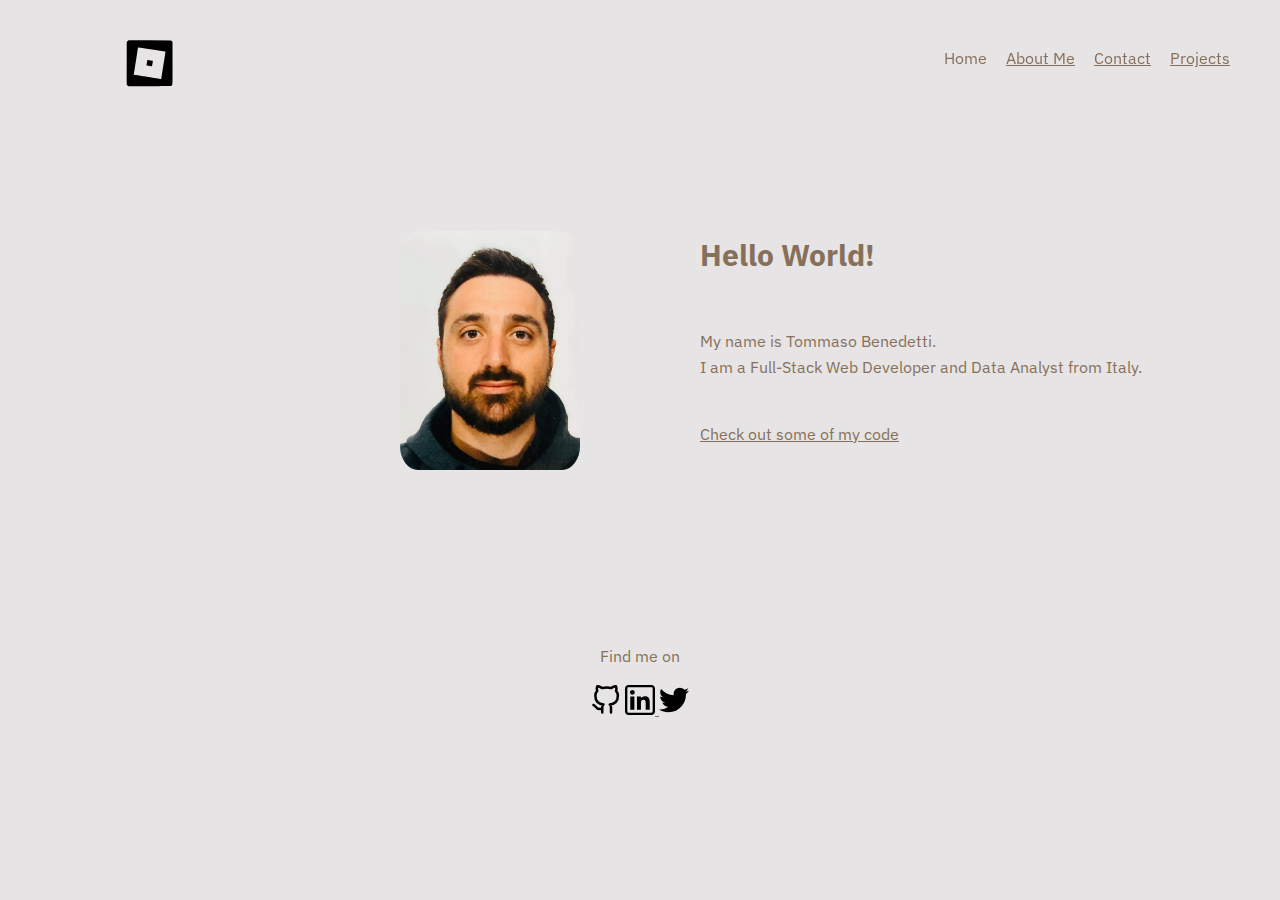
<file: index.html>
<!DOCTYPE html>
<html lang="en">

<head>
  <meta charset="UTF-8">
  <meta name="viewport" content="width=device-width, initial-scale=1">
  <title>Tommaso Benedetti</title>
  <link rel="shortcut icon" href="img/favicon.ico" type="image/x-icon" />
  <link rel="stylesheet" type="text/css" href="./css/normalize.css">
  <link rel="preconnect" href="https://fonts.googleapis.com">
  <link rel="preconnect" href="https://fonts.gstatic.com" crossorigin>

  <link href="https://fonts.googleapis.com/css2?family=IBM+Plex+Sans:wght@300&display=swap" rel="stylesheet">
  <link rel="stylesheet" type="text/css" href="css/style.production.css">
</head>

<body>

  <header class="page-header">
    <a href="index.html"></a><img src="img/logo.svg" width="200" height="70" alt="logo" class="page-header__item"></a>

    <nav class="page-header__item">
      <ul role="menubar" class="navigation-list">
        <li role="presentation">
          <a href="index.html" role="menuitem" class="navigation-list__item navigation-list__item--active">Home</a>
        </li>
        <li role="presentation">
          <a href="about.html" role="menuitem" class="navigation-list__item">About Me</a>
        </li>
        <li role="presentation">
          <a href="contact.html" role="menuitem" class="navigation-list__item">Contact</a>
        </li>
        <li role="presentation">
          <a href="work.html" role="menuitem" class="navigation-list__item">Projects</a>
        </li>
      </ul>
    </nav>
  </header>

  <br>
  <br>

  <main>
    <div class="profile">
      <img src="img/profile_portrait.jpg" class="profile-picture" alt="Tommaso Benedetti Portrait">

      <h1 class="hello-world">Hello World!</h1>

      <p class="profile-text">
        My name is Tommaso Benedetti.
        <br>I am a Full-Stack Web Developer and Data Analyst from Italy.
        <br>
        <br>

      </p>
      <a href="work.html">Check out some of my code</a>
      </p>
    </div>
  </main>

  <footer class="page-footer">
    <p>Find me on</p>
    <div class="social-media">
      <a href="https://github.com/tommasobenedetti" target="_blank"><img src="img/github_icon.svg" alt="Github"></a>
      <a href="https://linkedin.com/in/tommaso-benedetti-64ab6b145" target="_blank"><img src="img/linkedin_icon.svg"
          alt="linkedin">
        <a href="https://twitter.com/TommBene" target="_blank"><img src="img/twitter_icon.svg" alt="twitter">
        </a>
    </div>
  </footer>

</body>

</html>
</file>
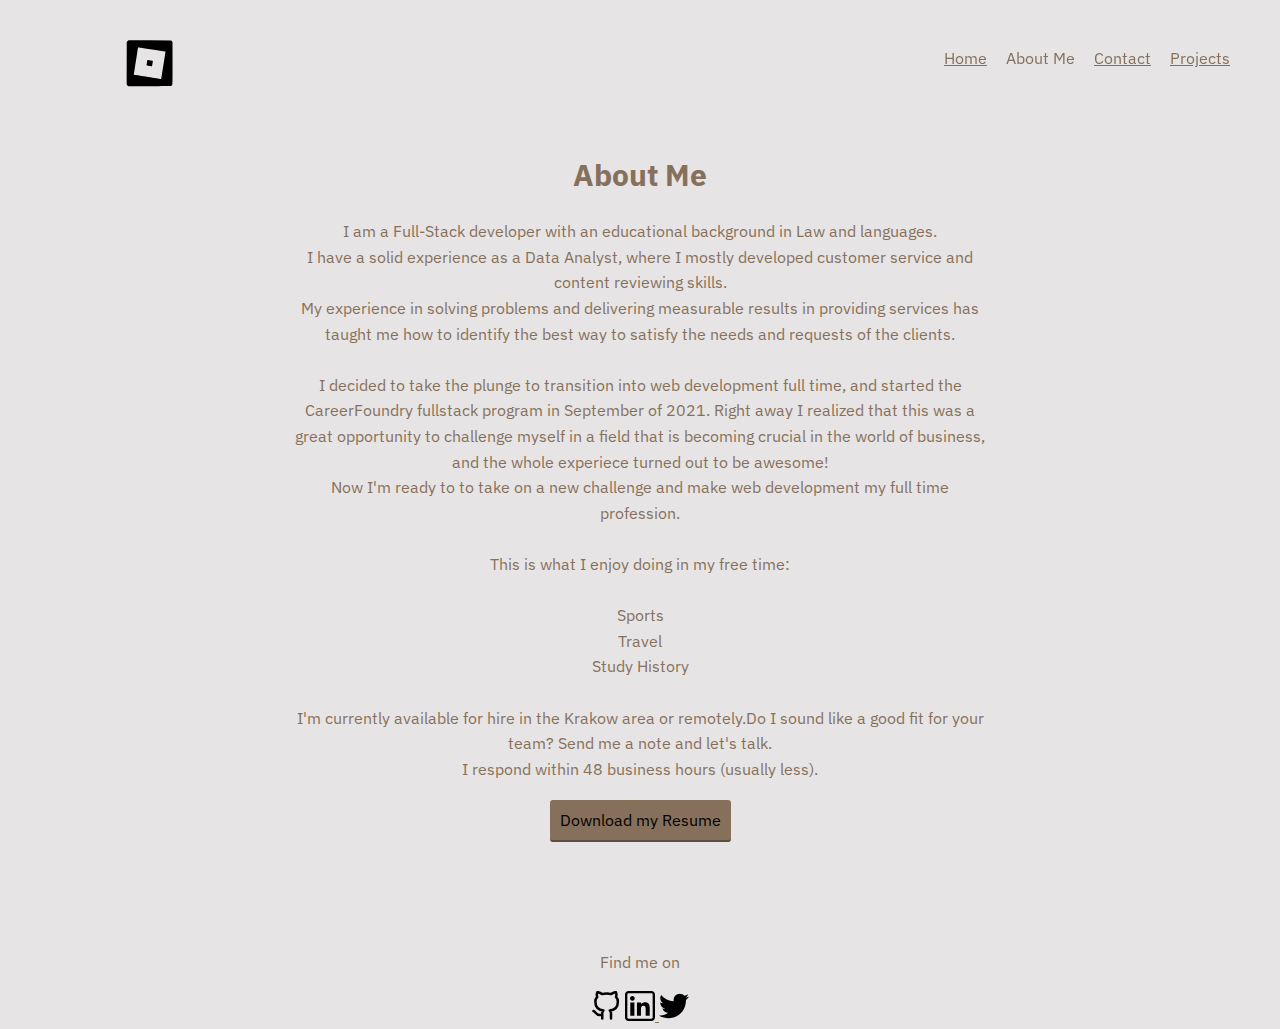
<file: about.html>
<!DOCTYPE html>
<html lang="en">

<head>
  <meta charset="UTF-8">
  <meta name="viewport" content="width=device-width, initial-scale=1">
  <title>About Tommaso Benedetti</title>
  <link rel="shortcut icon" href="img/favicon.ico" type="image/x-icon" />
  <link rel="stylesheet" type="text/css" href="./css/normalize.css">
  <link rel="preconnect" href="https://fonts.googleapis.com">
  <link rel="preconnect" href="https://fonts.gstatic.com" crossorigin>

  <link href="https://fonts.googleapis.com/css2?family=IBM+Plex+Sans:wght@300&display=swap" rel="stylesheet">
  <link rel="stylesheet" type="text/css" href="css/style.production.css">
</head>

<body>
  <header class="page-header">
    <a href="index.html" class="custom-cursor"><img src="img/logo.svg" width="200" height="70" alt="logo"
        class="page-header__item"></a>

    <nav class="page-header__item">
      <ul role="menubar" class="navigation-list">
        <li role="presentation">
          <a href="index.html" role="menuitem" class="navigation-list__item">Home</a>
        </li>
        <li role=" presentation">
          <a href="about.html" role="menuitem" class="navigation-list__item navigation-list__item--active">About Me</a>
        </li>
        <li role="presentation">
          <a href="contact.html" role="menuitem" class="navigation-list__item">Contact</a>
        </li>
        <li role="presentation">
          <a href="work.html" role="menuitem" class="navigation-list__item">Projects</a>
        </li>
      </ul>
    </nav>
  </header>

  <br>
  <br>

  <main class="about">
    <h1>About Me</h1>

    <p>

      I am a Full-Stack developer with an educational background in Law and languages.<br>
      I have a solid experience as a Data Analyst, where I mostly developed customer service and content reviewing
      skills.<br>
      My experience in solving problems and delivering measurable
      results in providing services has taught me how to identify the best
      way to satisfy the needs and requests of the clients.<br><br>
      I decided to take the plunge to transition into web development full time, and started
      the CareerFoundry fullstack program in September of 2021. Right away I realized that this was
      a great
      opportunity to challenge myself in a field that is becoming crucial in the world
      of business, and the whole experiece turned out to be awesome!<br>
      Now I'm ready to to take on a new challenge and make web development my
      full time profession.<br><br>

      <!-- S K I L L S<br><br>
      <span class="web">Frontend Development:</span><br><br>
      HTML, CSS, Javascript, Typescript<br>
      Frameworks (React/React Native, Angular,
      Redux,SASS, Bootstrap, jQuery)<br>
      Object-Oriented Programming<br>
      Test-driven development and behavior-driven
      development (Gherkin, end-to-end testing, unit
      testing)<br>
      Client-side app routing<br>
      AJAX<br>
      Building mobile apps with React Native and Expo<br><br>
      <span class="web">FrontendBackend Development:</span><br><br>
      APIs, RESTful, CRUD and JSON<br>
      NodeJS, Express<br>
      Postman<br>
      Middleware<br>
      Authentication and Authorization<br>
      Relational and non-relational databases (MongoDB,
      PostgreSQL)<br>
      Heroku, AWS, Google Firestore<br><br> -->


      This is what I enjoy doing in my free time:<br>
      <br>

      Sports<br>
      Travel<br>
      Study History

      <br><br>

      I'm currently available for hire in the Krakow area or remotely.Do I sound like
      a good fit for your team?
      Send me a note and let's talk.<br>
      I respond within 48 business hours (usually less).
      <br><br>

      <a href="files/Benedetti-Tommaso-Resume.pdf" class="button" target="_blank" download>Download my Resume</a>
    </p>
  </main>
  <footer class="page-footer">
    <p>Find me on</p>
    <div class="social-media">
      <a href="https://github.com/tommasobenedetti" target="_blank"><img src="img/github_icon.svg" alt="Github"></a>
      <a href="https://linkedin.com/in/tommaso-benedetti-64ab6b145" target="_blank"><img src="img/linkedin_icon.svg"
          alt="linkedin">
        <a href="https://twitter.com/TommBene" target="_blank"><img src="img/twitter_icon.svg" alt="twitter">
        </a>
    </div>
  </footer>
</body>

</html>
</file>
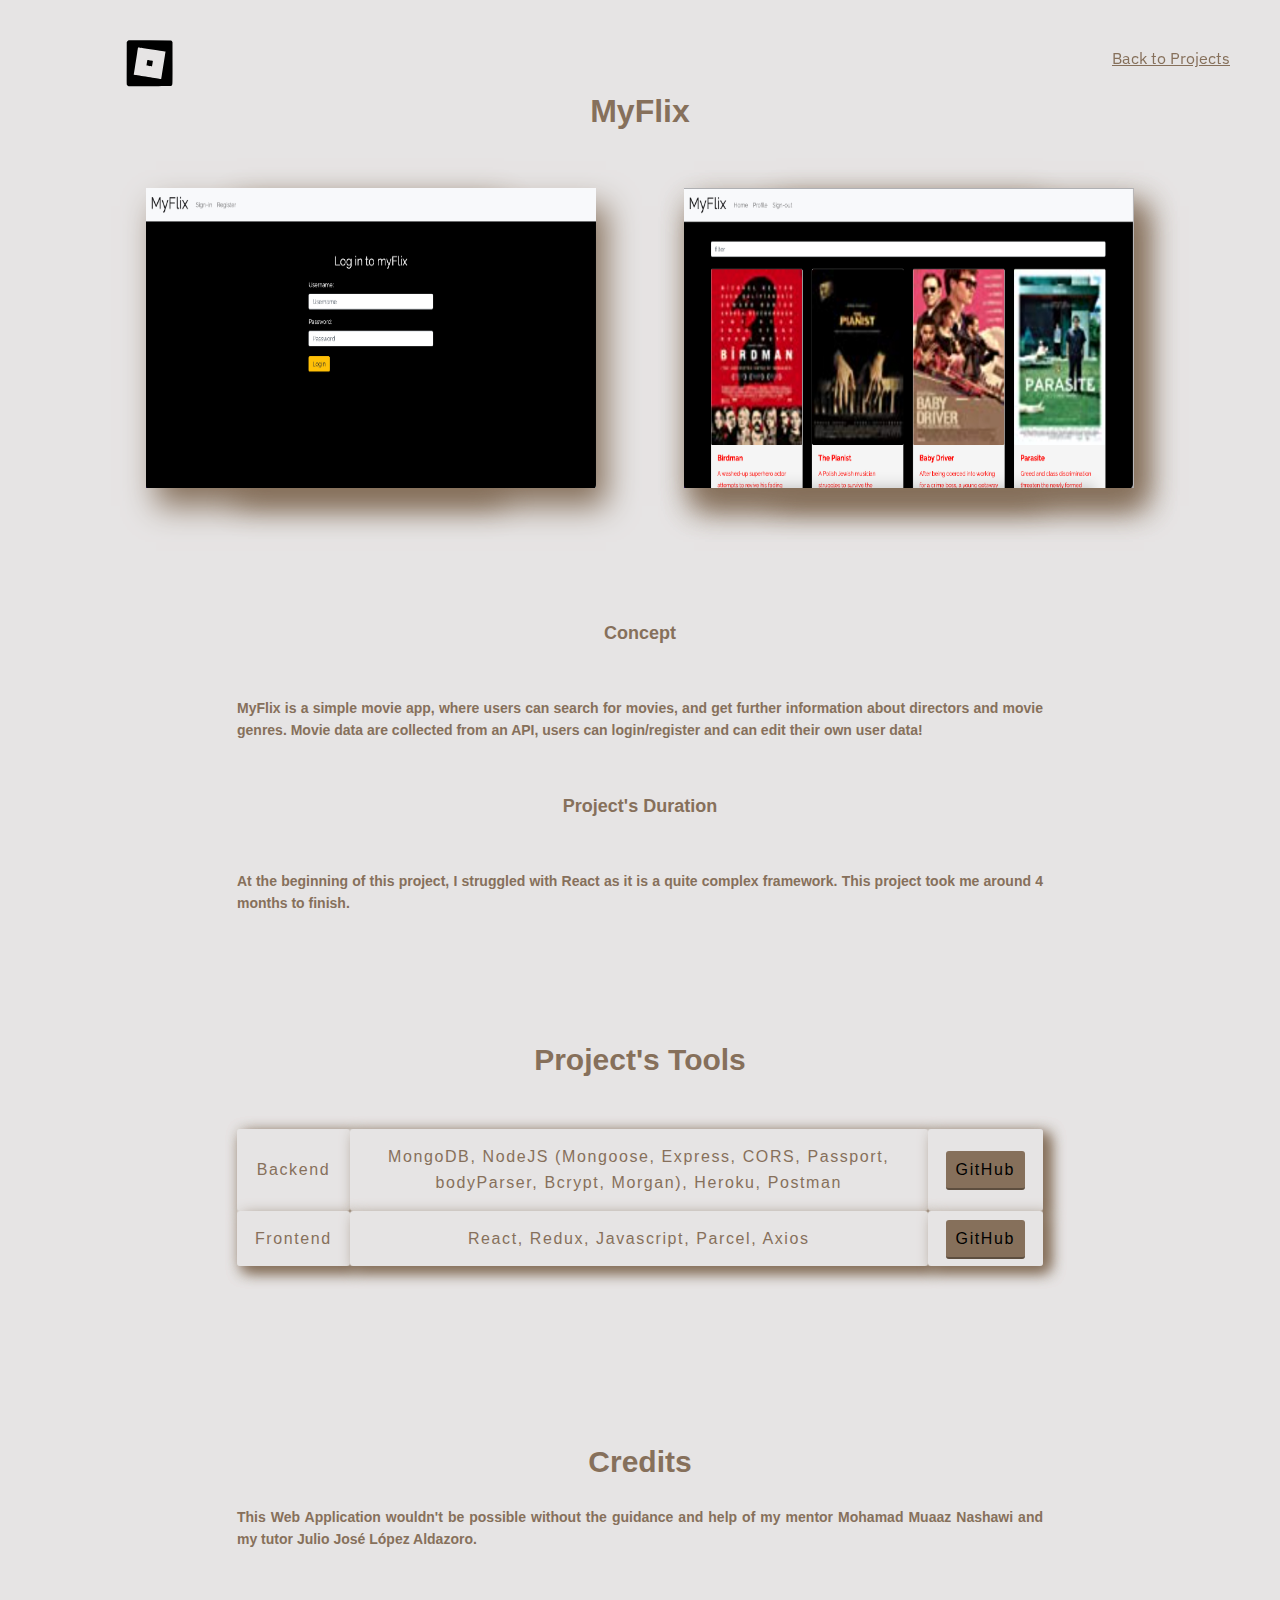
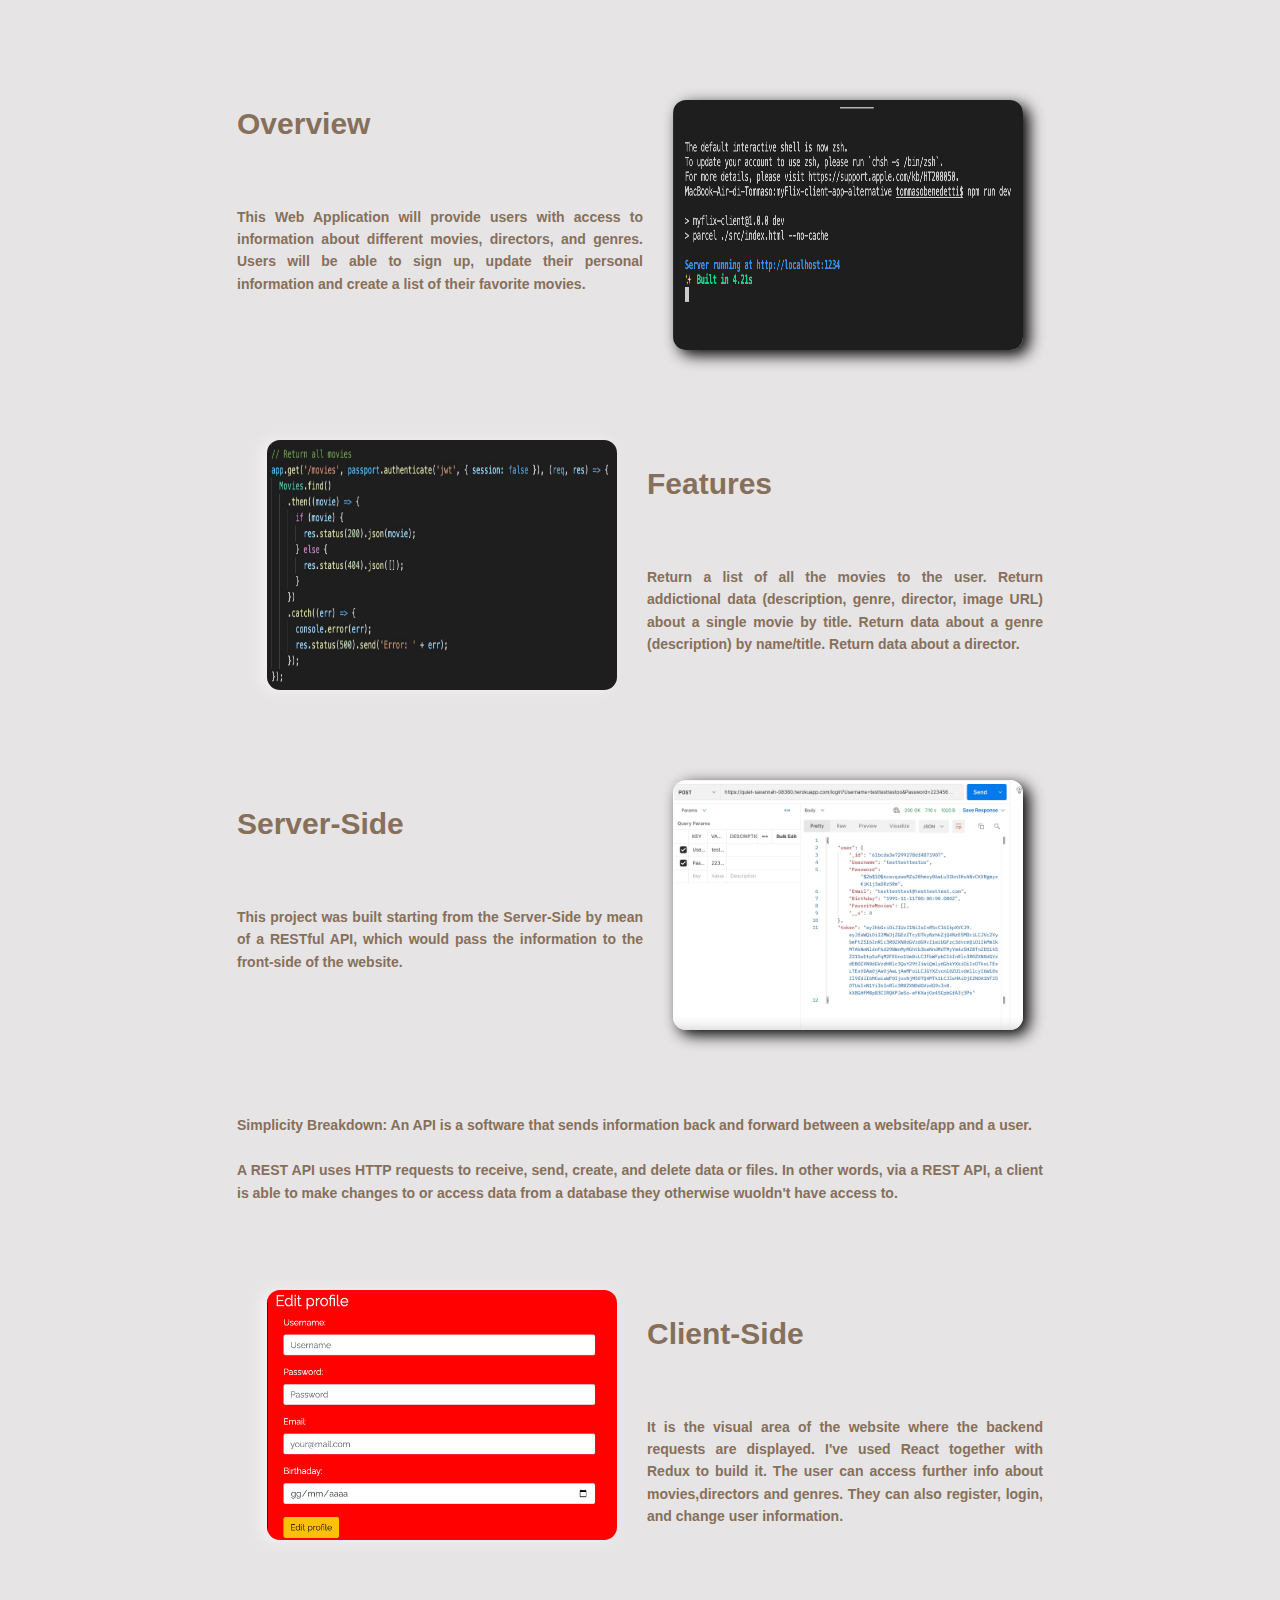
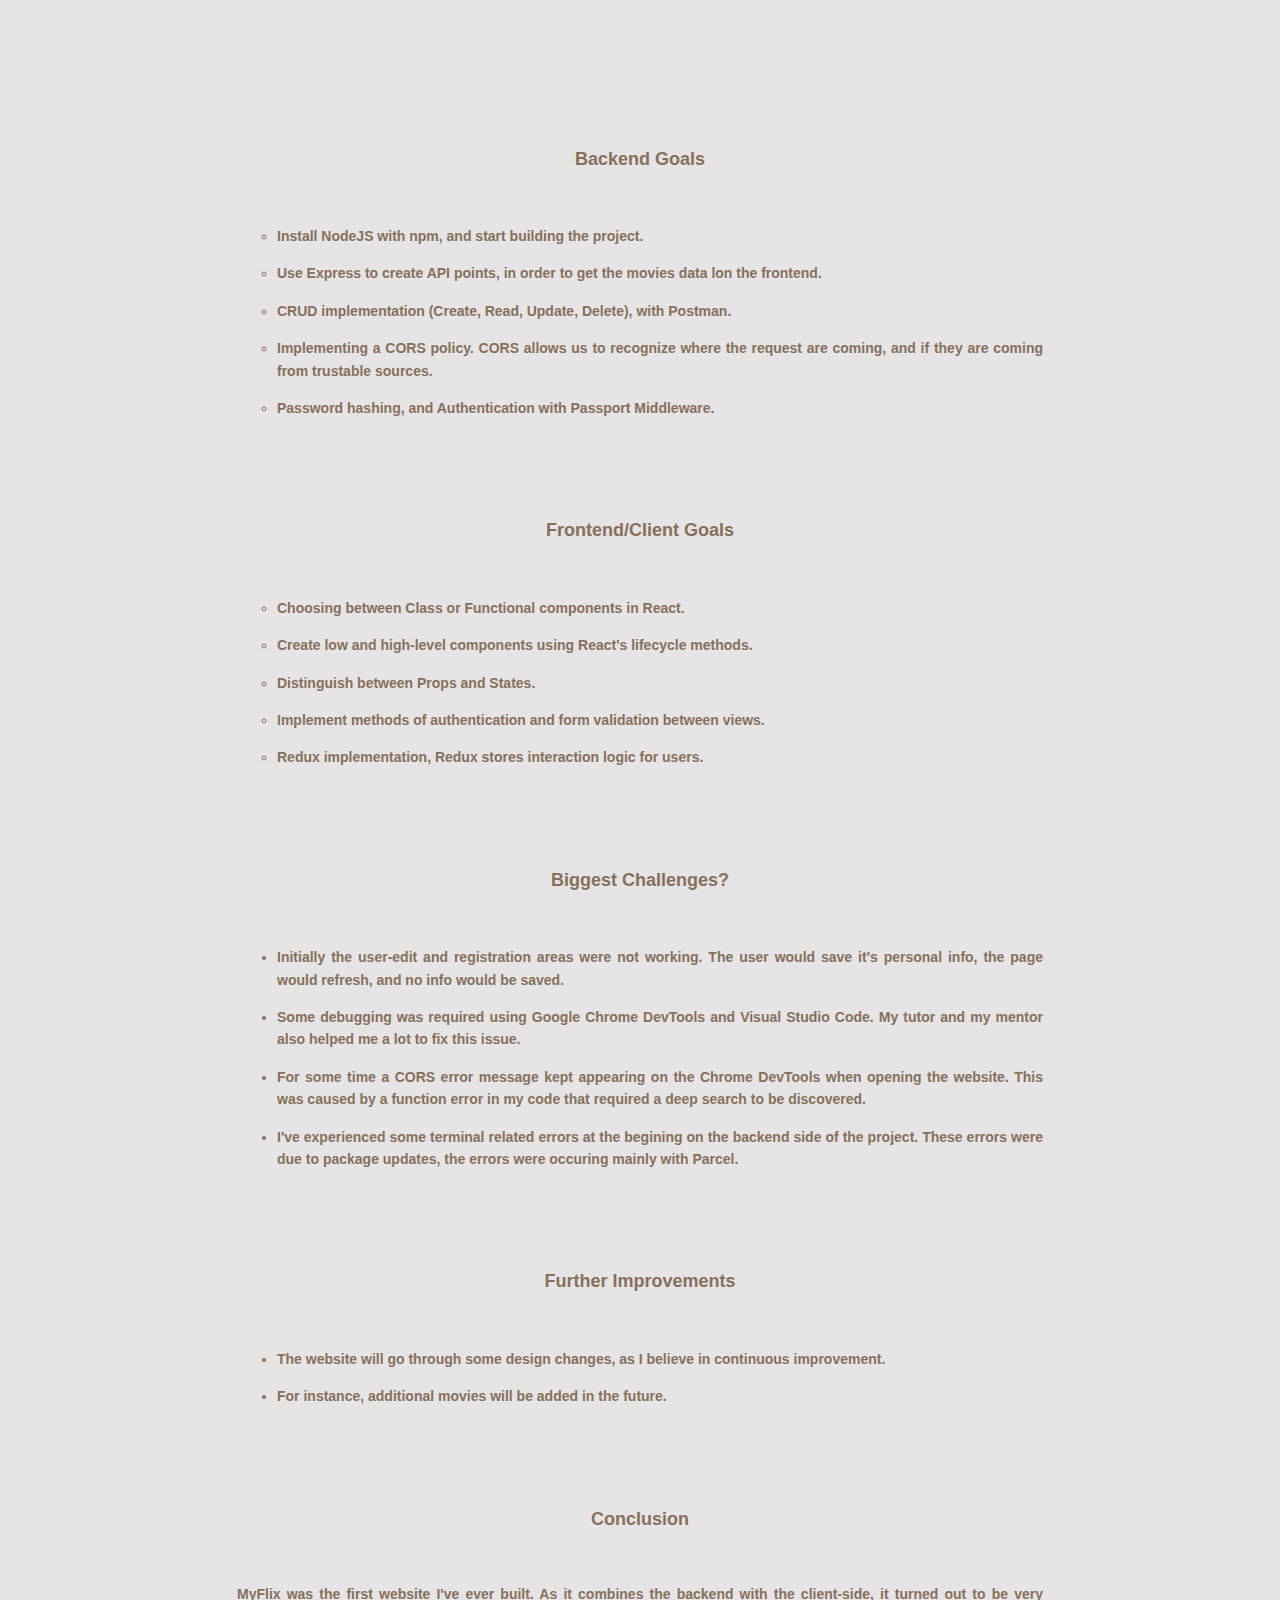
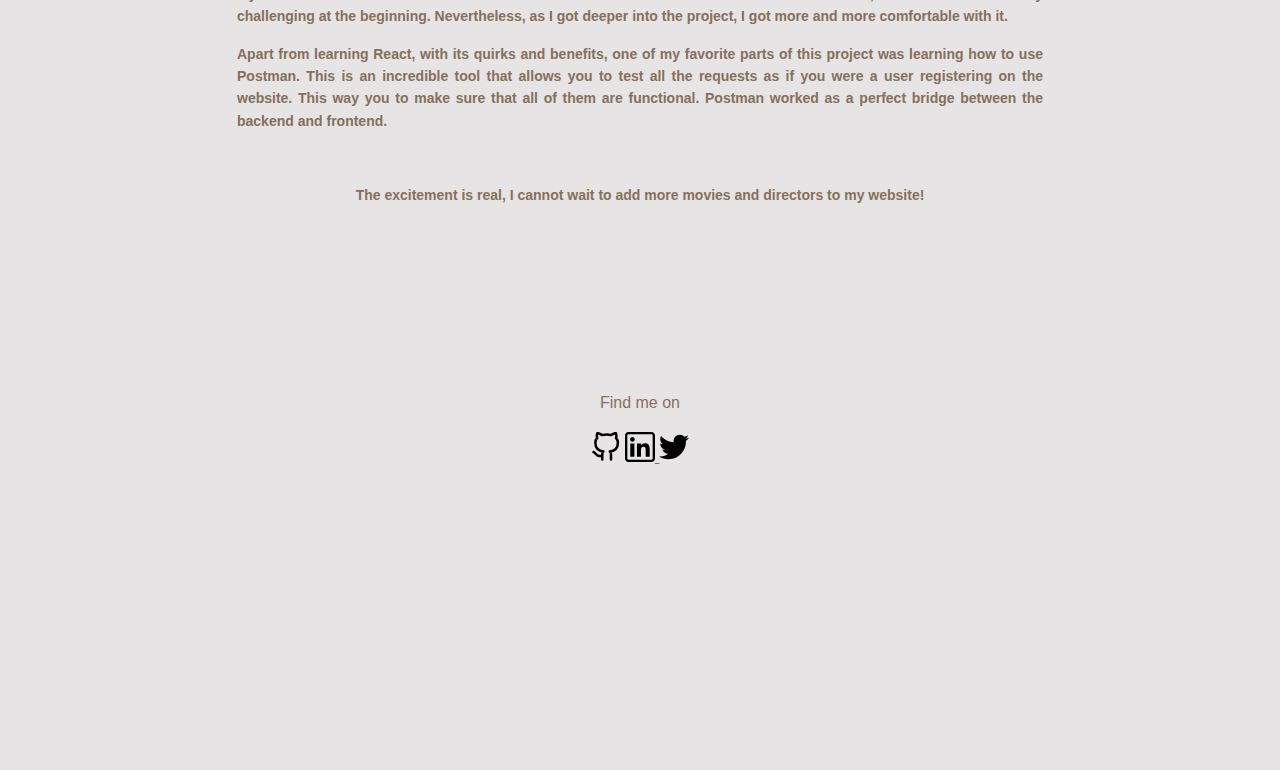
<file: case-study.html>
<!DOCTYPE html>
<html lang="en">

<head>
    <meta charset="UTF-8">
    <meta name="viewport" content="width=device-width, initial-scale=1">
    <title>Contact Tommaso Benedetti</title>
    <link rel="shortcut icon" href="img/favicon.ico" type="image/x-icon" />
    <link rel="stylesheet" type="text/css" href="./css/normalize.css">
    <link rel="preconnect" href="https://fonts.googleapis.com">
    <link rel="preconnect" href="https://fonts.gstatic.com" crossorigin>

    <link href="https://fonts.googleapis.com/css2?family=IBM+Plex+Sans:wght@300&display=swap" rel="stylesheet">

    <link rel="stylesheet" type="text/css" href="css/style.production.css">
</head>

<body>

    <header class="page-header">
        <a href="index.html" class="custom-cursor"><img src="img/logo.svg" width="200" height="70" alt="logo"
                class="page-header__item"></a>

        <nav class="page-header__item">
            <ul role="menubar" class="navigation-list">
                <li role="presentation">
                    <a href="work.html" role="menuitem" class="navigation-list__item">Back to Projects</a>
                </li>
            </ul>
        </nav>
    </header>


    <div id="wrapper-case">
        <div class="study-space">

            <h1 class="title-case">MyFlix</h1>


            <div id="hero-group">

                <div class="hero-image">
                    <img src="./img/case-study/left.JPEG" alt="Initial Login page" height=300 width=450>
                </div>
                <br>


                <div class="hero-image">
                    <img src="./img/case-study/right.jpeg" alt="My website screenshot" height=300 width=450>
                    <div id="myresult" class="img-zoom-result"></div>
                </div>

            </div>

            <br><br>
            <div class="study-space">

                <h1 class="simplicity-center"><span class="black">Concept</span></h1>
                <br>

                <h2 class="simplicity-left">MyFlix is a simple movie app, where users can search for movies, and get
                    further information about directors and movie genres. Movie data are collected from an API,
                    users can login/register and can edit their own user data!
                </h2>

            </div>


            <div class="study-space">

                <h1 class="simplicity-center"><span class="black">Project's Duration</span></h1>
                <br>

                <h2 class="simplicity-left">At the beginning of this project, I struggled with React as it is a
                    quite complex
                    framework. This project took me around 4 months to finish.
                </h2>

            </div>

            <br><br>

            <table class="index-table">
                <thead class="header-table">

                    <h1>Project's Tools</h1>
                    <br>



                </thead>
                <tbody>
                    <tr>
                        <td>Backend</td>
                        <td>MongoDB, NodeJS (Mongoose, Express, CORS, Passport, bodyParser, Bcrypt, Morgan), Heroku,
                            Postman
                        </td>
                        <td><a href="https://github.com/tommasobenedetti/movie_api" target="_blank"
                                class="button">GitHub</a>
                        </td>
                    </tr>
                    <tr class="child-table">
                        <td>Frontend</td>
                        <td>React, Redux, Javascript, Parcel, Axios</td>
                        <td><a href="https://github.com/tommasobenedetti/myFlix-client-app-alternative" target="_blank"
                                class="button">GitHub</a>
                    </tr>

                </tbody>
            </table>
            <br><br>

            <h1 class="credits">Credits</h1>


            <h2 class="credits-text">This Web Application wouldn't be possible without the guidance and help of
                my mentor Mohamad Muaaz Nashawi and my tutor Julio José López Aldazoro.
            </h2>


            <img src="./img/case-study/Terminal parcel.jpeg" class="case-study-img-right" alt="Terminal image"
                height=350 width=450>


            <h1 class="case-study-title">Overview</h1>

            <br>
            <h2 class="case-text">This Web Application will provide users with access to information about different
                movies,
                directors, and genres. Users will be able to sign up, update their personal information and create a
                list of
                their favorite movies.
            </h2>
        </div>

        <div class="study-space">

            <img src="./img/case-study/GET request.jpeg" class="case-study-img-left" alt="movie-api" height=350
                width=450>
            <h1 class="case-study-title">Features</h1>
            <br>

            <h2 class="case-text">Return a list of all the movies to the user. Return addictional data (description,
                genre, director, image
                URL) about a single movie by title. Return data about a genre
                (description) by name/title. Return data about a director.
            </h2>

        </div>

        <div class="study-space">
            <img src="./img/case-study/post POSTMAN.jpeg" class="case-study-img-right" alt="Terminal image">
            <h1 class="case-study-title">Server-Side</h1>

            <br>

            <h2 class="case-text">This project was built starting from the Server-Side by mean of a RESTful API, which
                would
                pass
                the information to the front-side of the website.
            </h2>
        </div>

        <h3 class="simplicity-left"><span class="black">Simplicity Breakdown:</span> An API is a software that
            sends information back and forward between a website/app and a user.<br><br>
            A REST API uses HTTP requests to receive, send, create, and delete data or files. In other words, via a REST
            API, a client is able to make changes to or access data from a database they otherwise wuoldn't have access
            to.
        </h3>
        <br><br>
        <div class="study-space">
            <img src="./img/case-study/MyFlix-profile.jpeg" class="case-study-img-left" alt="MyFlix-profile" height=350
                width=450>
            <h1 class="case-study-title">Client-Side</h1>
            <br>

            <h2 class="case-text">It is the visual area of the website where the backend requests are displayed. I've
                used
                React together with Redux to build it. The user can access further info about movies,directors and
                genres.
                They can also register, login, and change user information.
            </h2>

        </div>

        <br><br> <br><br>

        <div class="study-space">

            <h1 class="simplicity-center"><span class="black">Backend Goals</span></h1>
            <br>
            <h2 class="simplicity-left">
                <ul>
                    <li class="simplicity-left-list">Install NodeJS with npm, and start building the project.</li>
                    <li class="simplicity-left-list">Use Express to create API points, in order to get the movies
                        data
                        lon the frontend.</li>
                    <li class="simplicity-left-list">CRUD implementation (Create, Read, Update, Delete), with Postman.
                    </li>
                    <li class="simplicity-left-list">Implementing a CORS policy. CORS allows us to recognize where the
                        request are coming, and if they are coming from trustable sources.</li>
                    <li class="simplicity-left-list">Password hashing, and Authentication with Passport Middleware.</li>
                </ul>

        </div>

        <div class="study-space">

            <h1 class="simplicity-center"><span class="black">Frontend/Client Goals</span></h1>
            <br>

            <h2 class="simplicity-left">
                <ul>
                    <li class="simplicity-left-list">Choosing between Class or Functional components in React.</li>
                    <li class="simplicity-left-list">Create low and high-level components using React's lifecycle
                        methods.
                    </li>
                    <li class="simplicity-left-list">Distinguish between Props and States.</li>
                    <li class="simplicity-left-list">Implement methods of authentication and form validation between
                        views.
                    </li>
                    <li class="simplicity-left-list">Redux implementation, Redux stores interaction logic for users.
                    </li>
                </ul>

        </div>


        <div class="study-space">

            <h1 class="simplicity-center"><span class="black">Biggest Challenges?</span></h1>
            <br>

            <h2 class="simplicity-left">
                <ul>
                    <li class="simplicity-left">Initially the user-edit and registration areas were not working. The
                        user
                        would save it's personal info, the page would refresh, and no info would be saved.</li>
                    <li class="simplicity-left">Some debugging was required using Google Chrome DevTools and Visual
                        Studio
                        Code. My tutor and my mentor also helped me a lot to fix this issue.</li>
                    <li class="simplicity-left">For some time a CORS error message kept appearing on the Chrome DevTools
                        when opening the website. This was caused by a function error in my code that required a deep
                        search to be discovered.</li>
                    <li class="simplicity-left">I've experienced some terminal related errors at the begining on the
                        backend side of the project. These errors were due to package updates, the errors were occuring
                        mainly with Parcel.</li>

                </ul>

        </div>

        <div class="study-space">

            <h1 class="simplicity-center"><span class="black">Further Improvements</span></h1>
            <br>

            <h2 class="simplicity-left">
                <ul>
                    <li class="simplicity-left">The website will go through some design changes, as I believe in
                        continuous
                        improvement.</li>

                    <li class="simplicity-left">For instance, additional movies will be added in the future.</li>
                </ul>

        </div>

        <div class="study-space">

            <h1 class="simplicity-center"><span class="black">Conclusion</span></h1>
            <br>

            <h2 class="simplicity-left">MyFlix was the first website I've ever built. As it combines the backend with
                the client-side, it turned out to be very challenging at the beginning. Nevertheless, as I got deeper
                into the project,
                I
                got more and more comfortable with it.</h2>
            <h2 class="simplicity-left">Apart from learning React, with its quirks and benefits, one of my favorite
                parts of this project
                was
                learning how to use Postman. This is an incredible tool that allows you to test all the requests as if
                you were a user
                registering on the website. This way you to make sure that all of them are functional. Postman worked as
                a
                perfect bridge
                between the backend and frontend.</h2>
            <br>
            <h2 class="simplicity-center-text">The excitement is real, I cannot wait to add more movies and directors to
                my
                website!</h2>

        </div>


        <br><br><br><br>

        <footer class="page-footer">
            <p>Find me on</p>
            <div class="social-media">
                <a href="https://github.com/tommasobenedetti" target="_blank"><img src="img/github_icon.svg"
                        alt="Github"></a>
                <a href="https://linkedin.com/in/tommaso-benedetti-64ab6b145" target="_blank"><img
                        src="img/linkedin_icon.svg" alt="linkedin">
                    <a href="https://twitter.com/TommBene" target="_blank"><img src="img/twitter_icon.svg"
                            alt="twitter">
                    </a>
            </div>
        </footer>

</body>

</html>
</file>
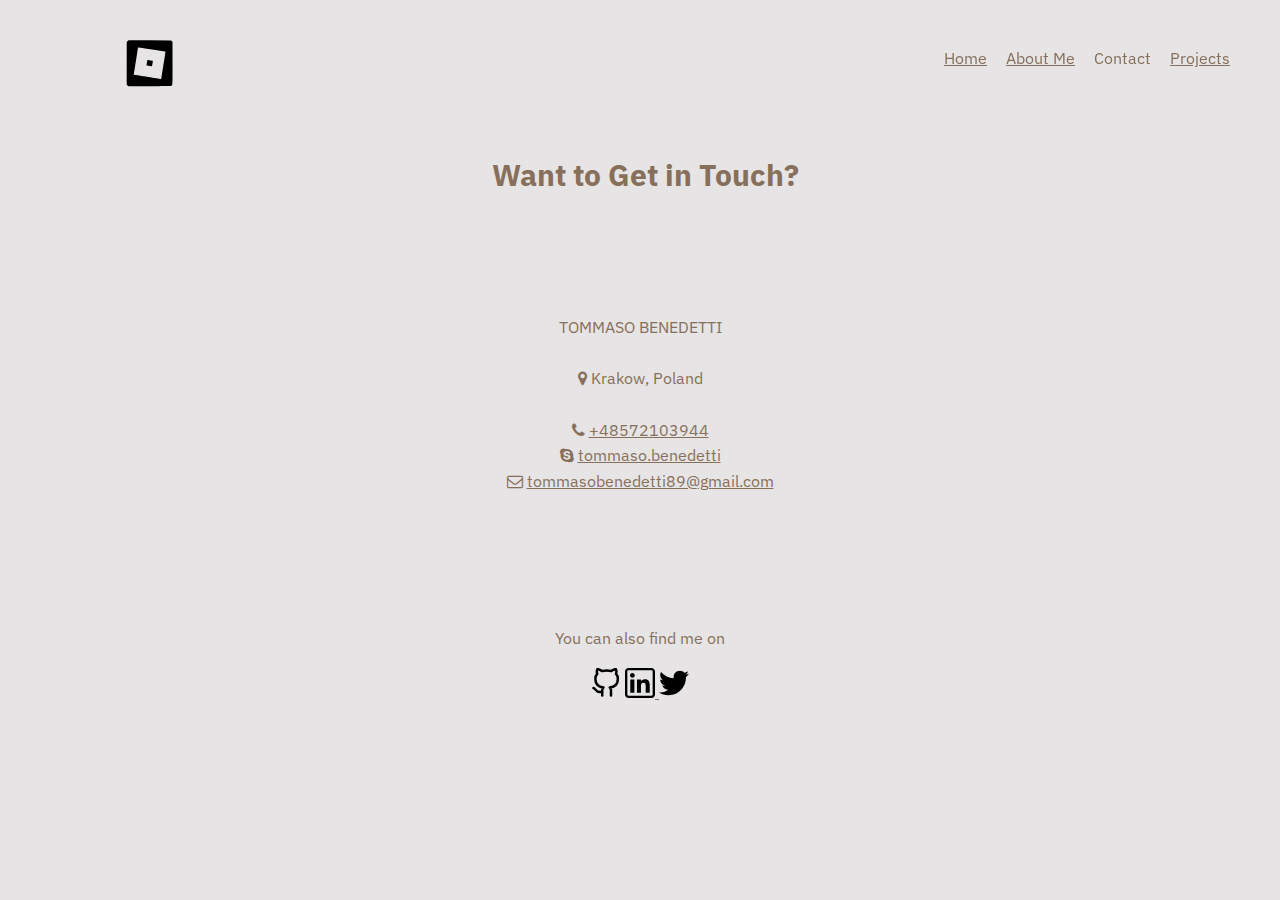
<file: contact.html>
<!DOCTYPE html>
<html lang="en">

<head>
  <meta charset="UTF-8">
  <meta name="viewport" content="width=device-width, initial-scale=1">
  <title>Contact Tommaso Benedetti</title>
  <link rel="shortcut icon" href="img/favicon.ico" type="image/x-icon" />
  <link rel="stylesheet" type="text/css" href="./css/normalize.css">
  <link rel="preconnect" href="https://fonts.googleapis.com">
  <link rel="preconnect" href="https://fonts.gstatic.com" crossorigin>

  <link href="https://fonts.googleapis.com/css2?family=IBM+Plex+Sans:wght@300&display=swap" rel="stylesheet">
  <link rel="stylesheet" href="https://cdnjs.cloudflare.com/ajax/libs/font-awesome/4.7.0/css/font-awesome.min.css">

  <link rel="stylesheet" type="text/css" href="css/style.production.css">
</head>

<body>

  <header class="page-header">
    <a href="index.html" class="custom-cursor"><img src="img/logo.svg" width="200" height="70" alt="logo"
        class="page-header__item"></a>

    <nav class="page-header__item">
      <ul role="menubar" class="navigation-list">
        <li role="presentation">
          <a href="index.html" role="menuitem" class="navigation-list__item">Home</a>
        </li>
        <li role="presentation">
          <a href="about.html" role="menuitem" class="navigation-list__item">About Me</a>
        </li>
        <li role="presentation">
          <a href="contact.html" role="menuitem" class="navigation-list__item navigation-list__item--active">Contact</a>
        </li>
        <li role="presentation">
          <a href="work.html" role="menuitem" class="navigation-list__item">Projects</a>
        </li>
      </ul>
    </nav>
  </header>

  <br>
  <br>

  <main>

    <h1 class="contact-heading">Want to Get in Touch?</h1>

    <div class="contact">

      <p class="contact-text">
        TOMMASO BENEDETTI<br><br>
        <i class="fa fa-map-marker" aria-hidden="true"></i> Krakow, Poland<br>
        <br>

        <i class="fa fa-phone" aria-hidden="true"></i> <a href="tel:+48572103944">+48572103944</a><br>
        <i class="fa fa-skype" aria-hidden="true"></i> <a href="skype:tommaso.benedetti"> tommaso.benedetti</a><br>

        <i class="fa fa-envelope-o"></i> <a href="mailto:tommasobenedetti89@gmail.com">tommasobenedetti89@gmail.com</a>
      </p>

      <!-- <br> -->
      <!-- <div class="contact-form">
        <form action="" method="post" id="contact-form">
          <label class="standard-label" for="contact-email">Email: </label>
          <input type="email" id="contact-email" size="20" required>

          <label class="standard-label" for="telephonenumber">Telephone: </label>
          <input type="tel" id="telephonenumber" size="20" pattern="\d{3}[\-]\d{3}[\-]\d{4}">

          <label class="standard-label" for="message">Message: </label>
          <textarea maxlength="240" id="message" required></textarea>

          <button type="submit" class="contact-button">Send Message</button>

        </form>
      </div> -->
    </div>

    <footer class="page-footer">
      <p>You can also find me on</p>
      <div class="social-media">
        <a href="https://github.com/tommasobenedetti" target="_blank"><img src="img/github_icon.svg" alt="Github"></a>
        <a href="https://linkedin.com/in/tommaso-benedetti-64ab6b145" target="_blank"><img src="img/linkedin_icon.svg"
            alt="linkedin">
          <a href="hhttps://twitter.com/TommBene" target="_blank"><img src="img/twitter_icon.svg" alt="twitter">
          </a>
      </div>
    </footer>

</body>


</html>
</file>
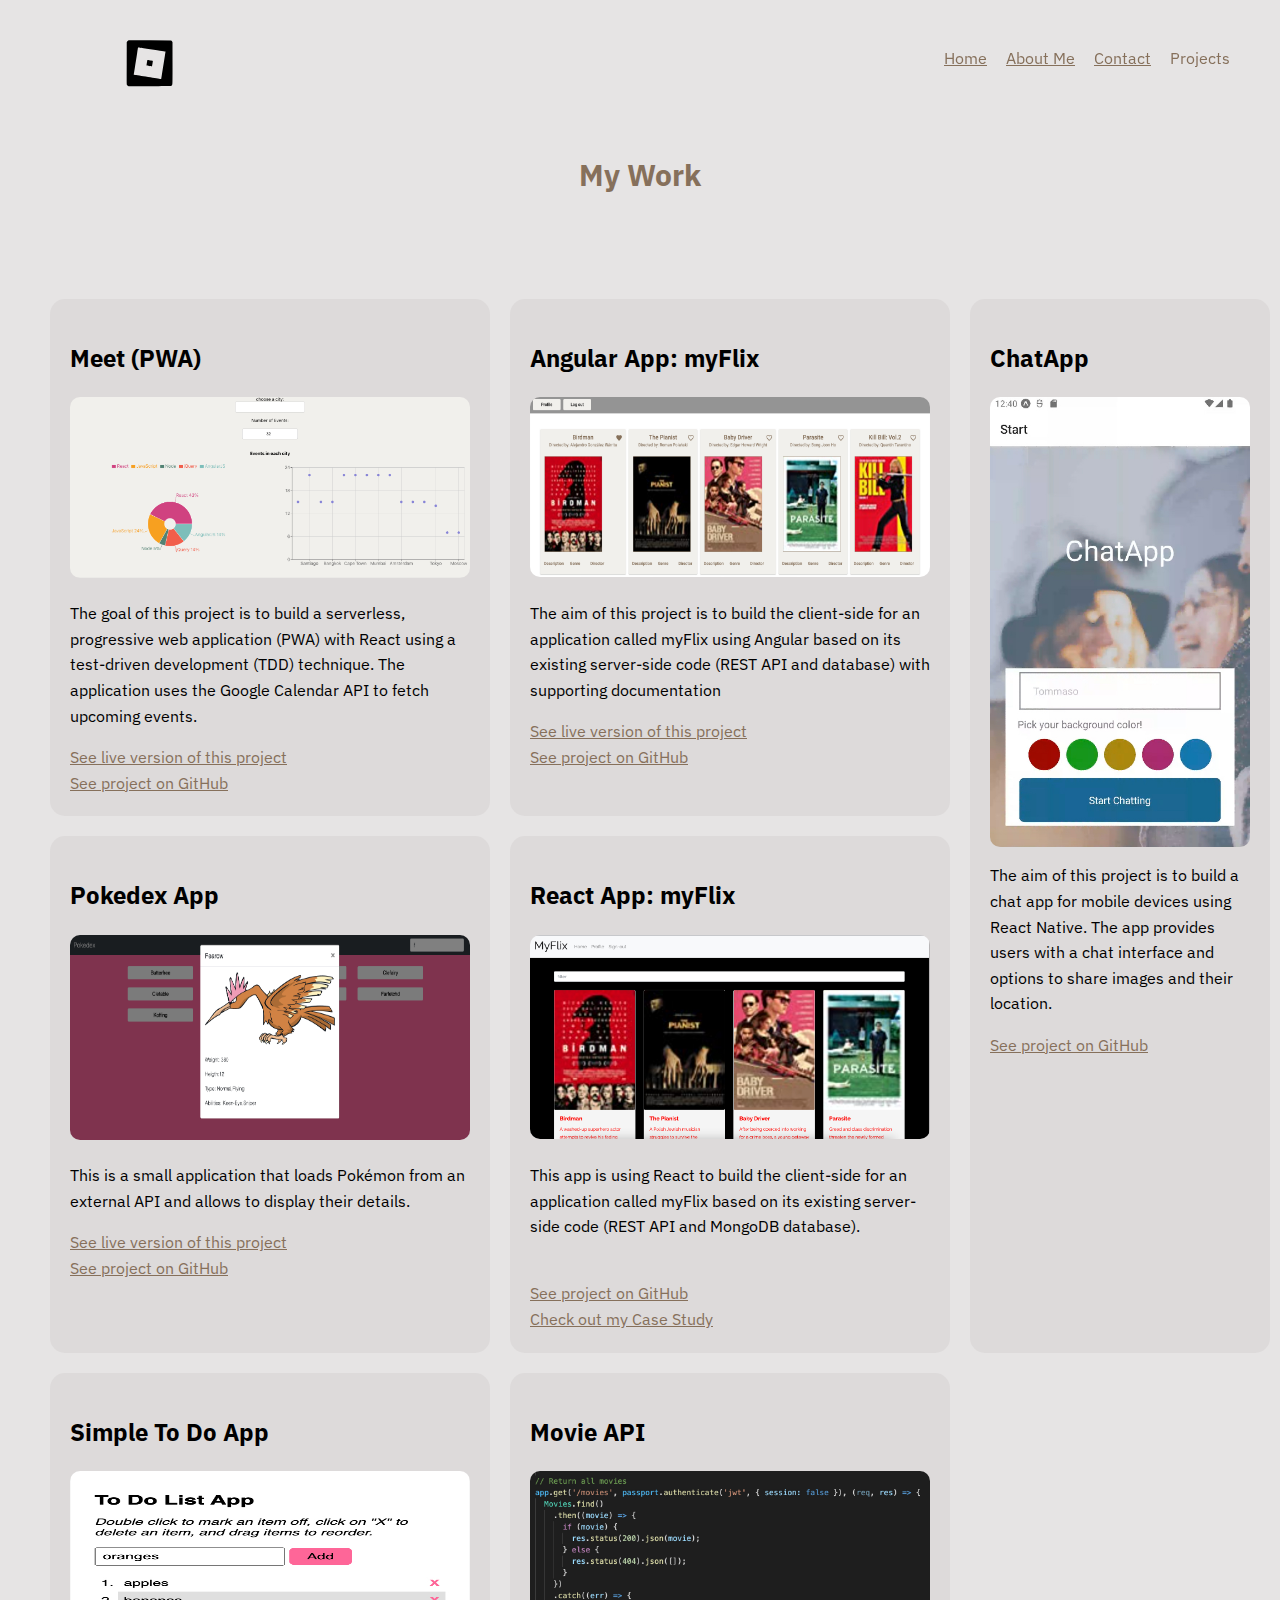
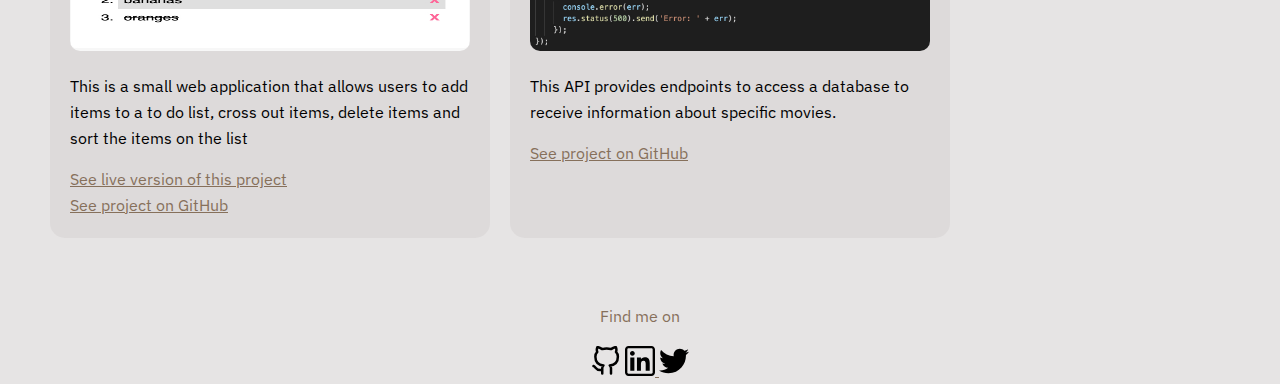
<file: work.html>
<!DOCTYPE html>
<html lang="en">

<head>
  <meta charset="UTF-8">
  <meta name="viewport" content="width=device-width, initial-scale=1">
  <title>Tommaso Benedetti - Portfolio</title>
  <link rel="shortcut icon" href="img/favicon.ico" type="image/x-icon" />
  <link rel="stylesheet" type="text/css" href="./css/normalize.css">
  <link rel="preconnect" href="https://fonts.googleapis.com">
  <link rel="preconnect" href="https://fonts.gstatic.com" crossorigin>

  <link href="https://fonts.googleapis.com/css2?family=IBM+Plex+Sans:wght@300&display=swap" rel="stylesheet">
  <link rel="stylesheet" type="text/css" href="css/style.production.css">
</head>

<header class="page-header">
  <a href="index.html" class="custom-cursor"><img src="img/logo.svg" width="200" height="70" alt="logo"
      class="page-header__item"></a>

  <nav class="page-header__item">
    <ul role="menubar" class="navigation-list">
      <li role="presentation">
        <a href="index.html" role="menuitem" class="navigation-list__item">Home</a>
      </li>
      <li role="presentation">
        <a href="about.html" role="menuitem" class="navigation-list__item">About Me</a>
      </li>
      <li role="presentation">
        <a href="contact.html" role="menuitem" class="navigation-list__item">Contact</a>
      </li>
      <li role="presentation">
        <a href="work.html" role="menuitem" class="navigation-list__item navigation-list__item--active">Projects</a>
      </li>
    </ul>
  </nav>
</header>

<br>
<br>

<main>
  <section>

    <div class="work">
      <h1>My Work</h1>
    </div>

    <div class="grid">

      <div class="grid__item">
        <h2>Meet (PWA)</h2>
        <img src="img/meet.jpeg" alt="A preview picture of meet App" class="project-picture">
        <p>
          The goal of this project is to build a serverless, progressive web application (PWA)
          with React using a test-driven development (TDD) technique.
          The application uses the Google Calendar API to fetch upcoming events.
        </p>
        <a href="https://tommasobenedetti.github.io/meet/" target="_blank">See live version of this project</a>
        <br>
        <a href="https://github.com/tommasobenedetti/meet" target="_blank">See project on GitHub</a>
      </div>

      <div class="grid__item">
        <h2>Angular App: myFlix</h2>
        <img src="img/myFlix-Angular-client.jpeg" height="180" alt="A preview picture of myFlix Angular App"
          class="project-picture">
        <p>
          The aim of this project is to build the client-side for an application called
          myFlix using Angular based on its existing server-side code (REST API and database)
          with supporting documentation
        </p>
        <a href="https://tommasobenedetti.github.io/myFlix-Angular-client-2/" target="_blank">See live version of this
          project</a>
        <br>
        <a href="https://github.com/tommasobenedetti/myFlix-Angular-client-2" target="_blank">See project on GitHub</a>
        <br>
      </div>

      <div class="grid__item">
        <h2>Pokedex App</h2>
        <img src="img/pokedex-app__web.jpeg" height="205" alt="A preview picture of pokedex app"
          class="project-picture">
        <p>
          This is a small application that loads Pokémon from an external API and allows to display their details.
        </p>
        <a href="https://tommasobenedetti.github.io/Pokedex/" target="_blank">See live version of this project</a>
        <br>
        <a href="https://github.com/tommasobenedetti/Pokedex" target="_blank">See project on GitHub</a>
      </div>

      <div class="grid__item">
        <h2>React App: myFlix</h2>
        <div>
          <img src="img/myFlix-client.jpeg" alt="A preview picture of myFlix React App" class="project-picture">
        </div>
        <p>
          This app is using React to build the client-side for an application called
          myFlix based on its existing server-side code (REST API and MongoDB database).
        </p>
        <br>
        <a href="https://github.com/tommasobenedetti/myFlix-client-app-alternative" target="_blank">See project on
          GitHub</a>
        <br>
        <a href="case-study.html">Check out my Case
          Study</a>
      </div>

      <div class="grid__item">
        <h2>Simple To Do App</h2>
        <img src="img/to-do-list-app.jpeg" height="180" alt="A preview picture of a simple to do list app"
          class="project-picture">
        <p>
          This is a small web application that allows users to add items to a to do list,
          cross out items, delete items and sort the items on the list
        </p>
        <a href="https://tommasobenedetti.github.io/to-do-list-app/" target="_blank">See live version of this
          project</a>
        <br>
        <a href="https://github.com/tommasobenedetti/to-do-list-app" target="_blank">See project on GitHub</a>
      </div>

      <div class="grid__item">
        <h2>Movie API</h2>
        <img src="img/movie-api.jpeg" alt="A preview picture of a simple to do list app" class="project-picture">
        <p>
          This API provides endpoints to access a database to receive information
          about specific movies.
        </p>
        <a href="https://github.com/tommasobenedetti/movie_api" target="_blank">See project on GitHub</a>
      </div>

      <div class="grid__item">
        <h2>ChatApp</h2>
        <img src="./img/ChatApp.jpeg" alt="A preview picture of Chat App" class="project-picture-upright">
        <p>
          The aim of this project is to build a chat app for mobile devices using React Native.
          The app provides users with a chat interface and options to share images and their location.
        </p>
        <a href="https://github.com/tommasobenedetti/ChatApp" target="_blank">See project on GitHub</a>
      </div>

    </div>
  </section>
</main>
<footer class="page-footer">
  <p>Find me on</p>
  <div class="social-media">
    <a href="https://github.com/tommasobenedetti" target="_blank"><img src="img/github_icon.svg" alt="Github"></a>
    <a href="https://linkedin.com/in/tommaso-benedetti-64ab6b145" target="_blank"><img src="img/linkedin_icon.svg"
        alt="linkedin">
      <a href="https://twitter.com/TommBene" target="_blank"><img src="img/twitter_icon.svg" alt="twitter">
      </a>
  </div>
</footer>

</body>

</html>
</file>
<file: css/style.production.css>
:root {
  --primary-color: #86705b;
  --background-color: rgb(230, 228, 228);
  --secondary-color: #524335;
  --button-text-color: #000;
  --grid-background-color: #dddada;
  --fontsize-body: 16px;
  --fontsize-h1: 30px;
  --fontsize-h2: 24px;
  --fontsize-h3: 18px;
  --fontweight-body: 400;
  --fontweight-h: 700;
  --linehight: 1.6;
}

* {
  -webkit-box-sizing: border-box;
          box-sizing: border-box;
}

body {
  background-color: var(--background-color);
  font-family: 'IBM Plex Sans',sans-serif;
  font-size: var(--fontsize-body);
  font-weight: var(--fontweight-body);
  line-height: var(--linehight);
  color: var(--primary-color);
}

h1 {
  font-size: var(--fontsize-h1);
  font-weight: var(--fontweight-h);
}

h2 {
  font-size: var(--fontsize-h2);
  font-weight: var(--fontweight-h);
}

h3 {
  font-size: var(--fontsize-h3);
  font-weight: var(--fontweight-h);
}

a {
  color: var(--primary-color);
}

/* page header starts here */

.page-header {
  position: fixed;
  display: -webkit-box;
  display: -ms-flexbox;
  display: flex;
  width: 100%;
  padding-left: 50px;
  padding-right: 50px;
  padding-top: 30px;
  /* border-bottom: 1px solid var(--primary-color); */
}

.page-header__item {
  -webkit-box-flex: 0;
      -ms-flex: 0 1 200px;
          flex: 0 1 200px;
}

img.page-header__item {
  width: 200px;
}

img.page-header__item:hover {
  cursor: pointer;
}

.page-header__item:last-child {
  -webkit-box-flex: 1;
      -ms-flex-positive: 1;
          flex-grow: 1;
  text-align: right;
}

.navigation-list {
  list-style-type: none;
}

.navigation-list li {
  display: inline-block;
  margin-left: 15px;
}

.navigation-list__item {
  -webkit-transition: 0.5s;
  transition: 0.5s;
}

.navigation-list__item:hover {
  color: var(--secondary-color);
}

.navigation-list__item--active {
  text-decoration: none;
}

.navigation-list__item--active:hover {
  color: var(--secondary-color);
}

/* page header ends here */

/* link decoration starts here*/

a:hover,
a:focus {
  text-decoration: none;
}


a:active {
  color: var(--secondary-color);
}

button,
.button {
  border: none;
  font-family: inherit;
  background-color: var(--primary-color);
  color: var(--button-text-color);
  text-decoration: none;
  padding: 10px;
  border-radius: 3px;
  border-bottom: 2px solid rgba(0, 0, 0, 0.3);
  -webkit-transition: 0.2s opacity;
  transition: 0.2s opacity;
}

.button:hover,
.button:focus {
  cursor: pointer;
  opacity: 0.8;
}

/* link decoration ends here*/

/*about starts here */

.about {
  max-width: 700px;
  margin: 100px auto;
  text-align: center;
}

/*about ends here */

/* work starts here */

.work {
  max-width: 700px;
  margin: 100px auto;
  text-align: center;
}

/*work ends here */

/*contact starts here */

.contact {
  margin: 100px auto;
  max-width: 400px;
  text-align: center;
  clear: both;
  display: -webkit-box;
  display: -ms-flexbox;
  display: flex;
  -webkit-box-orient: horizontal;
  -webkit-box-direction: reverse;
      -ms-flex-direction: row-reverse;
          flex-direction: row-reverse;
  -webkit-box-pack: center;
      -ms-flex-pack: center;
          justify-content: center;
}



.contact-form {
  float: left;
  margin-right: 50px;
  margin-bottom: 20px;
}

.contact-heading {
  text-align: center;
  margin: 100px auto;
  margin-left: 10px;
}

.contact-button {
  margin-top: 10px;
}

input {
  color: var(--primary-color);
  background-color: white;
  border: none;
}

textarea {
  color: var(--primary-color);
  border: none;
  width: 170px;
  height: 100px;
}


.profile {
  max-width:900px;
  margin: 180px auto;
  margin-left: 400px;
  text-align: left;
}

.profile-picture {
  float: left;
  width: 180px;
  margin-right: 120px;
  margin-bottom: 20px;
  border-radius: 10%;
  /* transition: transform 0.5s; */
}

.profile-text {
  width:300 px;
  margin-top: 50px;
  -webkit-box-flex: 1;
      -ms-flex: 1 1 100px;
          flex: 1 1 100px;
}

.web {
  background-color: var(--primary-color);
  color: var(--button-text-color);
}

/* profile ends here */

/* page footer starts here*/

.page-footer {
  clear: both;
  display: -webkit-box;
  display: -ms-flexbox;
  display: flex;
  -webkit-box-orient: vertical;
  -webkit-box-direction: normal;
      -ms-flex-direction: column;
          flex-direction: column;
  text-align: center;
}

.social-media__item {
  -webkit-transition: -webkit-transform 0.5s;
  transition: -webkit-transform 0.5s;
  transition: transform 0.5s;
  transition: transform 0.5s, -webkit-transform 0.5s;
  -webkit-filter: invert(11%) sepia(54%) saturate(6106%) hue-rotate(229deg) brightness(114%) contrast(118%);
          filter: invert(11%) sepia(54%) saturate(6106%) hue-rotate(229deg) brightness(114%) contrast(118%);
}

.social-media__item:hover {
  -webkit-transform: scale(1.2);
          transform: scale(1.2);
  -webkit-filter: invert(11%) sepia(54%) saturate(6106%) hue-rotate(229deg) brightness(114%) contrast(118%);
          filter: invert(11%) sepia(54%) saturate(6106%) hue-rotate(229deg) brightness(114%) contrast(118%);
}

/* page footer ends here*/

/* grid starts here */

.grid {
  display: -ms-grid;
  display: grid;
  -ms-grid-columns: 1fr 20px 1fr 20px 1fr;
  grid-template-columns: 1fr 1fr 1fr;
  grid-gap: 20px;
  margin: 50px 50px;
}

.grid__item {
  background-color: var(--grid-background-color);
  color:#000;
  width: auto;
  min-height: auto;
  margin: 0;
  padding: 20px;
  border-radius: 15px;
}

.grid__item:last-child {
  -ms-grid-column: 3;
  grid-column: 3 / 3;
  -ms-grid-row: 1;
  -ms-grid-row-span: 2;
  grid-row: 1 / 3;
}

.project-picture {
  width: 400px;
  border-radius: 10px
}

.project-picture-upright {
  max-height: 450px;
  display: block;
  margin-left: auto;
  margin-right: auto;
  border-radius: 10px;
}

@supports (display: grid) {
  .grid {
    display: -ms-grid;
    display: grid;
    -ms-grid-columns: 1fr 20px 1fr 20px 1fr;
    grid-template-columns: 1fr 1fr 1fr;
    grid-gap: 20px;
    margin: 50px 50px;
  }

  .grid__item {
    background-color: var(--grid-background-color);
    width: auto;
    min-height: auto;
    margin: 0;
    padding: 20px;
    border-radius: 15px;
  }

  .grid__item:last-child {
    -ms-grid-column: 3;
    grid-column: 3 / 3;
    -ms-grid-row: 1;
    -ms-grid-row-span: 2;
    grid-row: 1 / 3;
  }
}

/* grid ends here */

/* media queries start here */

@media all and (max-width: 600px) {
  .profile {
    -webkit-box-orient: vertical;
    -webkit-box-direction: normal;
        -ms-flex-direction: column;
            flex-direction: column;
    max-width: 300px;
    text-align: center;
    margin: 100px auto;
  }
}

@media all and (max-width: 600px) {
  .profile-picture {
    margin: 50px auto;
    float: none;
  }
}

@media all and (max-width: 600px) {
  .contact {
    -webkit-box-orient: vertical;
    -webkit-box-direction: reverse;
        -ms-flex-direction: column-reverse;
            flex-direction: column-reverse;
    max-width: 200px;
    -webkit-box-pack: center;
        -ms-flex-pack: center;
            justify-content: center;
  }
}

@media all and (max-width: 600px) {
  .contact-text {
    margin: 50px auto;
  }
}

@media all and (max-width: 500px) {
  .grid {
    -ms-grid-columns: 1fr;
    grid-template-columns: 1fr;
  }
}

@media all and (min-width: 500px) and (max-width: 750px) {
  .grid {
    -ms-grid-columns: 1fr 20px 1fr;
    grid-template-columns: 1fr 1fr;
  }
}

@media all and (max-width: 750px) {
  .grid {
    grid-gap: 10px;
  }
  .grid__item:last-child {
    grid-column: auto / auto;
    grid-row: auto / auto;
  }
  h1 {
    font-size: 22px;
  }
}

/* media queries start here */

/* animated svg starts here */

@-webkit-keyframes color-change {
  0% {
    fill: #edc655;
  }
  50% {
    fill: #fcffad;
  }
  100% {
    fill: #f76414;
  }
}

@keyframes color-change {
  0% {
    fill: #edc655;
  }
  50% {
    fill: #fcffad;
  }
  100% {
    fill: #f76414;
  }
}

.sun {
  -webkit-animation-duration: 4s;
          animation-duration: 4s;
  -webkit-animation-name: color-change;
          animation-name: color-change;
  -webkit-animation-iteration-count: infinite;
          animation-iteration-count: infinite;
  -webkit-animation-direction: alternate;
          animation-direction: alternate;
  -webkit-animation-timing-function: linear;
          animation-timing-function: linear;
}

@-webkit-keyframes cloud-move {
  from {
    -webkit-transform: translate(0, 50px);
            transform: translate(0, 50px);
  }
  to {
    -webkit-transform: translate(200px, 50px);
            transform: translate(200px, 50px);
  }
}

@keyframes cloud-move {
  from {
    -webkit-transform: translate(0, 50px);
            transform: translate(0, 50px);
  }
  to {
    -webkit-transform: translate(200px, 50px);
            transform: translate(200px, 50px);
  }
}

.cloud-front {
  -webkit-animation-duration: 30s;
          animation-duration: 30s;
  -webkit-animation-name: cloud-move;
          animation-name: cloud-move;
  -webkit-animation-iteration-count: infinite;
          animation-iteration-count: infinite;
  -webkit-animation-direction: alternate;
          animation-direction: alternate;
  -webkit-animation-timing-function: linear;
          animation-timing-function: linear;
}

@-webkit-keyframes cloud-move-reverse {
  from {
    -webkit-transform: translate(446px, 48px);
            transform: translate(446px, 48px);
  }
  to {
    -webkit-transform: translate(100px, 48px);
            transform: translate(100px, 48px);
  }
}

@keyframes cloud-move-reverse {
  from {
    -webkit-transform: translate(446px, 48px);
            transform: translate(446px, 48px);
  }
  to {
    -webkit-transform: translate(100px, 48px);
            transform: translate(100px, 48px);
  }
}

/* this is the same as .cloud-front but written in shorter code */
.cloud-back {
  -webkit-animation: 34s cloud-move-reverse infinite alternate linear;
          animation: 34s cloud-move-reverse infinite alternate linear;
}

/* animated svg ends here */

.hero-image {
  box-shadow: 0px 15px 30px;
  justify-content: center;
  margin-bottom: 60px;
  width: 300px;
  height: 300px;
  display: grid;
  transition: transform 0.25s ease;
  cursor: zoom-in;
  text-align: center;
  max-width: 100%;
  max-height: 100%;
  vertical-align: middle;
  object-fit: contain;
}

.hero-image2 {
  box-shadow: 0px 15px 30px;
  justify-content: center;
  margin-bottom: 60px;
  width: 50%;
  display: grid;
  transition: transform 0.25s ease;
  cursor: zoom-in;
  text-align: center;
  max-width: 100%;
  max-height: 100%;
  vertical-align: middle;
}

.hero-image:active {
  -webkit-transform: scale(2);
  transform: scale(2);
  cursor: zoom-out;
}

.hero-image2:active {
  -webkit-transform: scale(2);
  transform: scale(2);
  cursor: zoom-out;
}

.hero-image > * {
  grid-column: 1 / 2;
  grid-row: 1 / 2;
  box-shadow: 10px 18px 30px;
}

.columns image {
  border-radius: 50%;
}

#hero-group {
  border-radius: 10px;
  align-items: center;
  text-align: center;
  position: relative;
  display: grid;
  gap: 0.125rem;
  grid-template-columns: repeat(auto-fit, minmax(15rem, 1fr));
}

/* Case Study Area */

#wrapper-case {
  margin-left: auto;
  margin-right: auto;
  margin-bottom: 20%;
  padding: 45px;
  width: 70%;
  display: grid;
  max-width: 70%;
  clear: both;
  font-family: "Poppins", sans-serif;
  letter-spacing: 0cm;
}

@media (max-width: 600px) {
  #wrapper-case {
    float: none;
    text-align: center;
    align-items: center;
    justify-content: center;
  }
}

.case-study-text-title {
  width: 40%;
  font-size: 14px;
  text-align: center;
}

.title-case {
  font-size: 32px;
  color: var(--white);
  margin-bottom: 50px;
  text-align: center;
}

.simplicity-center {
  font-size: 18px;
  text-align: center;
  letter-spacing: 0cm;
}

.simplicity-center-text {
  text-align: center;
  font-size: 14px;
  margin-bottom: 15px;
}

.simplicity-left {
  font-size: 14px;
  text-align: justify;
  margin-bottom: 15px;
  float: none;
}

.simplicity-left-list {
  font-size: 14px;
  text-align: justify;
  margin-bottom: 15px;
  float: none;
  list-style: circle;
}

.simplicity-left-title {
  font-size: 18px;
  text-align: center;
}

.case-study-img-right {
  float: right;
  clear: left;
  height: 250px;
  width: 350px;
  box-shadow: 6px 5px 15px black;
  margin-right: 20px;
  margin-left: 30px;
  position: relative;
  margin-bottom: 20px;
  border-radius: 13px;
  transition: transform 0.25s ease;
  cursor: zoom-in;
}

.case-study-img-right:active {
  -webkit-transform: scale(2);
  transform: scale(2);
  cursor: zoom-out;
}

.case-study-img-left:active {
  -webkit-transform: scale(2);
  transform: scale(2);
  cursor: zoom-out;
}

.case-study-img-right-space {
  float: center;

  height: 250px;
  width: 350px;
  box-shadow: -6px 1px 15px black;
  margin-right: 20px;
  margin-left: 60px;
  margin-bottom: 60px;
  margin-top: 60px;
  border-radius: 13px;
  transition: transform 0.25s ease;
  cursor: zoom-in;

  display: grid;
  justify-content: center;
}

.case-study-img-right-space:active {
  -webkit-transform: scale(2);
  transform: scale(2);
  cursor: zoom-out;
}

.case-text {
  font-size: 14px;
  text-align: left;
  color: var(--primary-color);
  text-align: justify;
}

.case-study-title {
  text-align: left;
}

.case-study-img-left {
  float: left;
  clear: right;
  height: 250px;
  width: 350px;
  box-shadow: -6px 1px 15px rgba(255, 255, 255, 0.548);
  margin-right: 30px;
  margin-left: 30px;
  margin-bottom: 20px;
  border-radius: 13px;
  transition: transform 0.25s ease;
  cursor: zoom-in;
}

.case-study-img-left:active {
  -webkit-transform: scale(2);
  transform: scale(2);
  cursor: zoom-out;
}

.study-space {
  margin-top: 20px;
  margin-bottom: 50px;
  text-align: center;
}



.credits-text {
  margin-bottom: 150px;
  font-size: 14px;
  text-align: justify;
}

.case-button {
  border-radius: 15px;
}

.case-button1 {
  border-radius: 15px;
  margin-bottom: 50px;
  justify-content: center;
  width: 170px;
}

@media screen and (min-width: 576px) {
  .wrapper-case {
    padding: 5em 0.5em 1em;
    justify-content: center;
    justify-items: center;
  }
}

.table,
.index-table,
td {
  margin-left: auto;
  margin-right: auto;
  margin-bottom: 100px;
  border-collapse: collapse;
  box-shadow: 6px 5px 15px;
  font-family: var(--font-family);
  padding: 15px 18px;
  font-weight: var(--font-weight-text);
  letter-spacing: 0.1em;
  max-width: 95vw;
  border-radius: 3px;
}

.header-table {
  width: 100%;
}

/* Area For the table */

.index-table,
td {
  margin-left: auto;
  margin-right: auto;
  border: 1px solid var(--black);
  border-collapse: collapse;
  box-shadow: 0 15 60px rgba(241, 234, 234, 0.1);
  font-family: var(--font-family);
  padding: 15px 18px;
  font-weight: var(--font-weight-text);
  letter-spacing: 0.1em;
  max-width: 95vw;
  background-color: var(--background-color);
}

th {
  color: var(--white);
  background-color: #4a251e;
  height: 55px;
}
</file>
